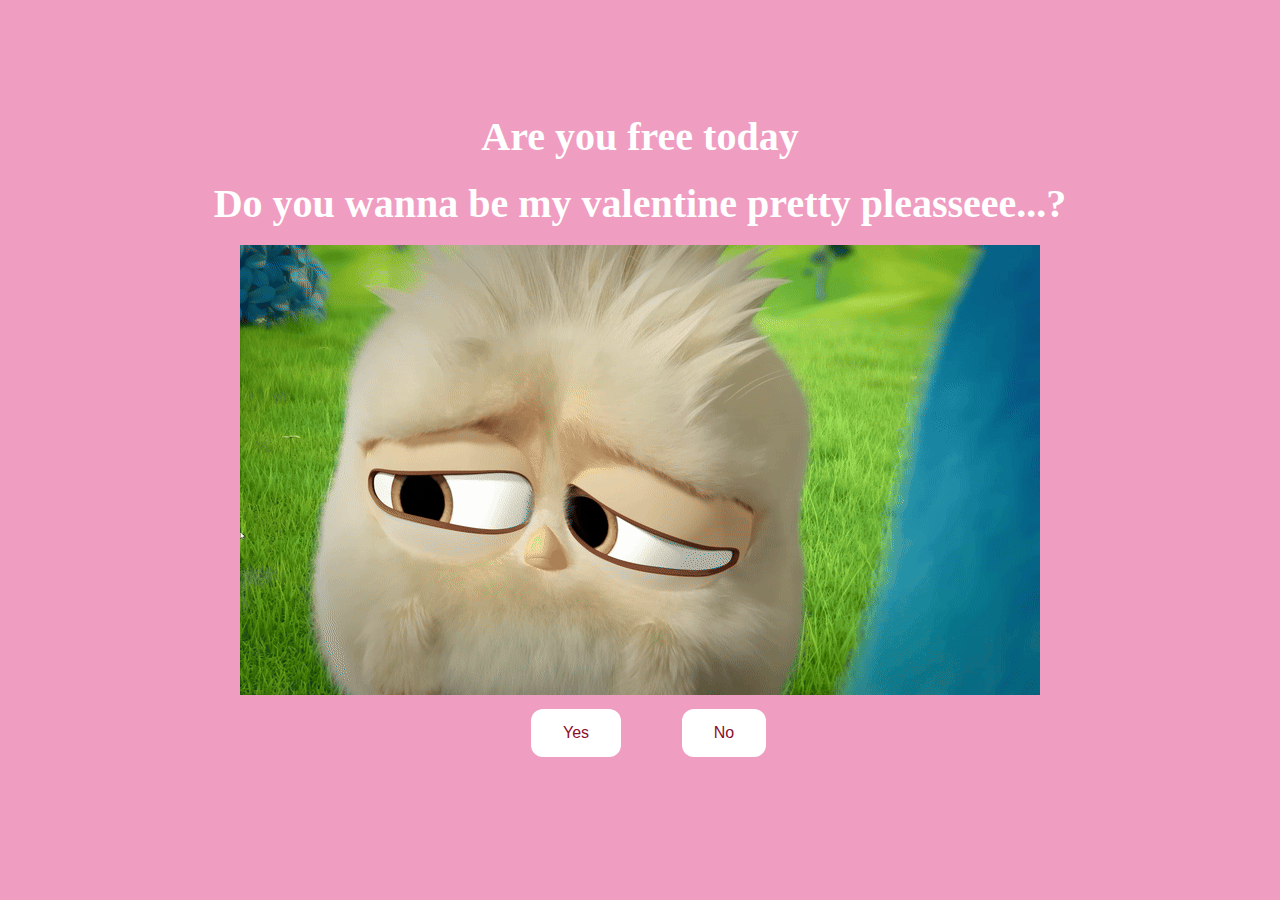
<file: index.html>
<!DOCTYPE html>
<html lang="en">
    <head>
        <link rel="stylesheet" href="./styles.css">
        
    </head> 
    <body>
        <div class="container">
            <div >
                <h1 class = "header_text">Are you free today</h1>
                <h1 class = "header_text">Do you wanna be my valentine pretty pleasseee...?</h1>
                <br>
            </div>
            <div class="gif_container">
                <img src="ezgif-5-a061bff606.gif">
            </div>
            <br>
            <div class = "buttons">
                <button class="btn" id = "yesButton" onclick="nextPage()">Yes</button>
                <button class="btn" id="noButton" onmouseover="moveButton()" onclick="moveButton()">No</button>
                <script>
                    function nextPage() {
                        window.location.href = "yes.html";
                    }
                    
                    function moveButton() {
                        var x = Math.random() * (window.innerWidth - document.getElementById('noButton').offsetWidth) - 85;
                        var y = Math.random() * (window.innerHeight - document.getElementById('noButton').offsetHeight) - 48;
                        document.getElementById('noButton').style.left = `${x}px`;
                        document.getElementById('noButton').style.top = `${y}px`;
                    }
                </script> 
            </div>
        </div>
       
    </body> 
</html>
</file>
<file: styles.css>
body {
    display: flex;
    justify-content: center;
    align-items: center;
    height: 90vh;
    background-color: rgb(240, 157, 194);
}

#noButton {
    position: absolute;
    margin-left: 150px;
    transition: 0.5s;
}

#yesButton {
    position: absolute;
    margin-right: 150px;
}

.header_text {
    font-family: 'Nunito';
    font-size: 40px;
    font-weight: bold;
    color: rgb(255, 255, 255);
    text-align: center;
    margin-top: 20px;
    margin-bottom: 0;
}

.buttons {
    display: flex;
    flex-direction: row;
    justify-content: center;
    align-items: center;
    margin-top: 20px;
    margin-left: 20px;
}

.btn {
    background-color: #ffffff;
    color: rgb(138,13,42);
    padding: 15px 32px;
    text-align: center;
    display: inline-block;
    font-size: 16px;
    margin: 4px 2px;
    cursor: pointer;
    border: none;
    border-radius: 12px;
    transition: background-color 0.3s ease;
}

.gif_container {
    display: flex;
    justify-content: center;
    align-items: center;
}

@media only screen and (max-width: 320px) and (max-height: 568px) {
    body {
        height: 100vh;
    }

    .header_text {
        font-size: 20px;
    }

    img {
        height: 60vh;
    }

    .btn {
        padding: 10px 18px;
        font-size: 12px;
    }
}

@media only screen and (max-width: 414px) and (max-height: 736px) {
    body {
        height: 90vh;
    }

    .header_text {
        font-size: 28px;
    }

    img {
        height: 60vh;
    }

    .btn {
        padding: 15px 25px;
        font-size: 14px;
    }
}
</file>
